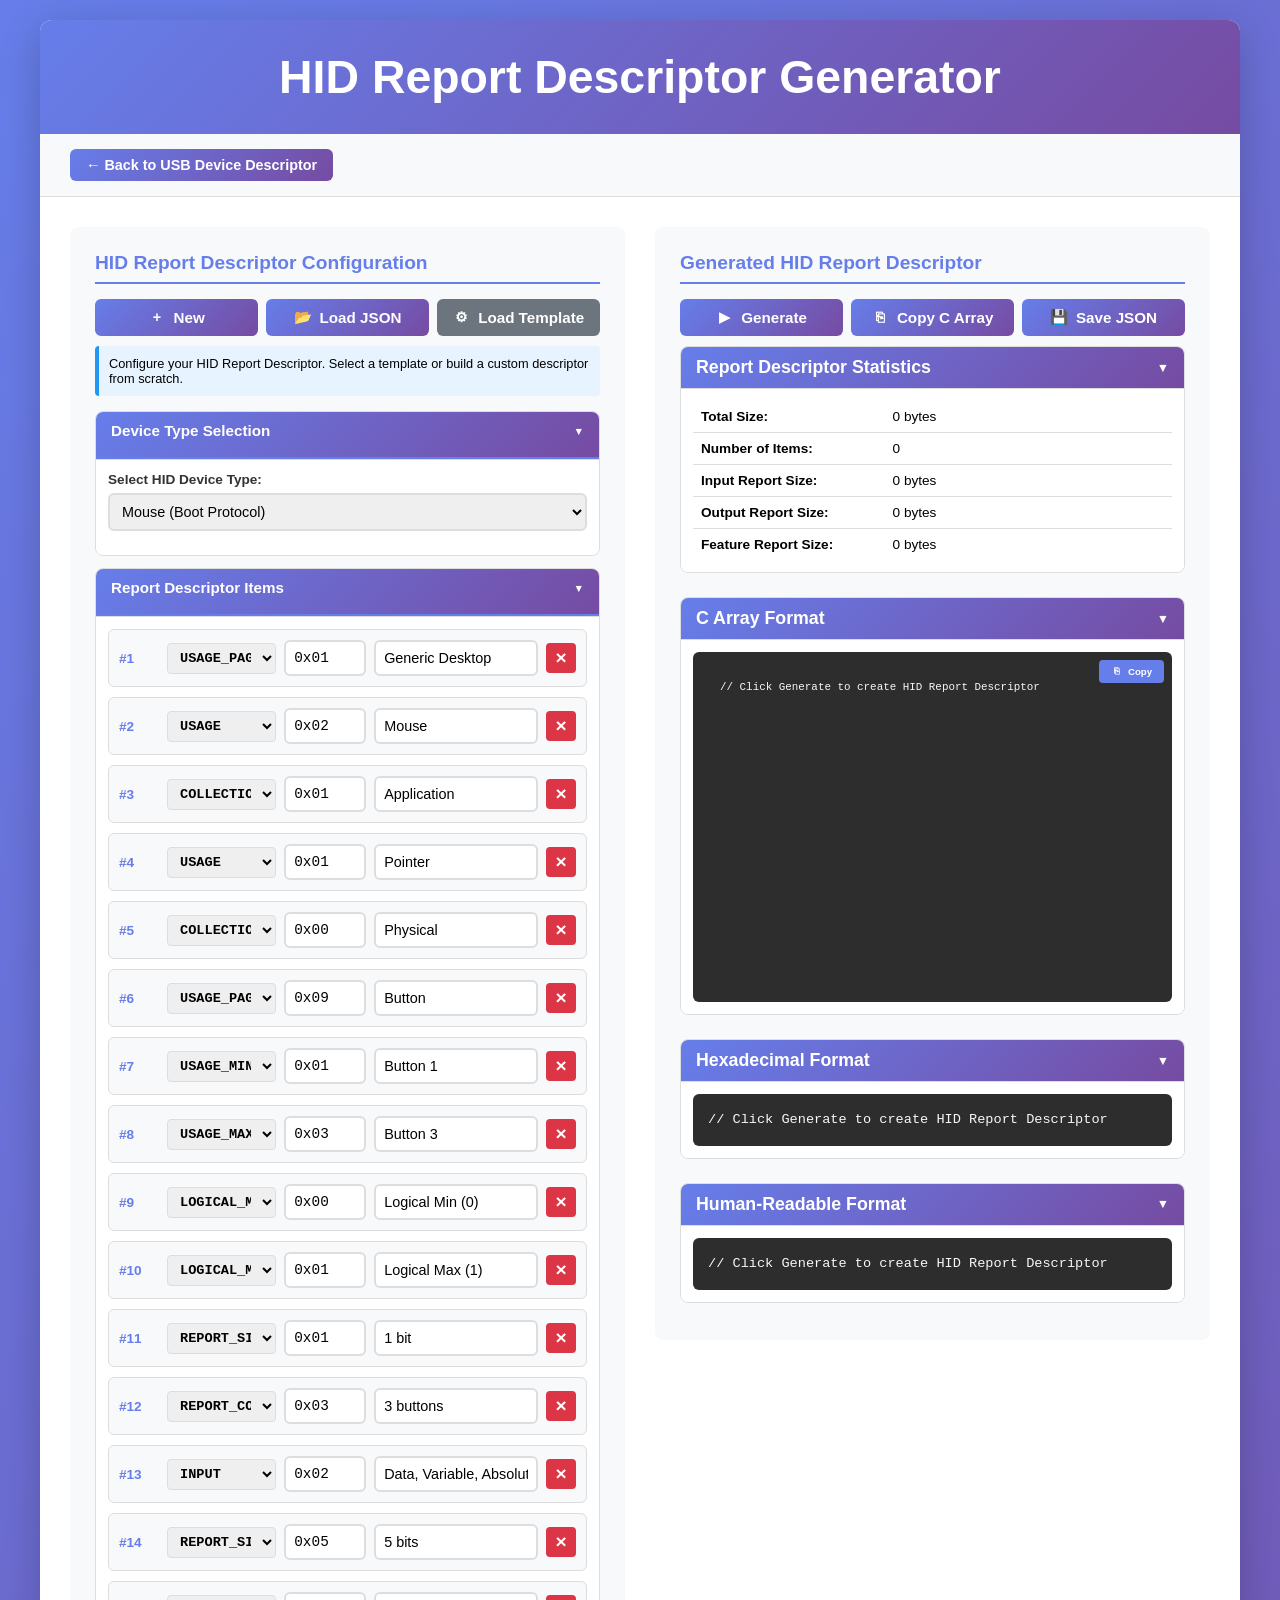
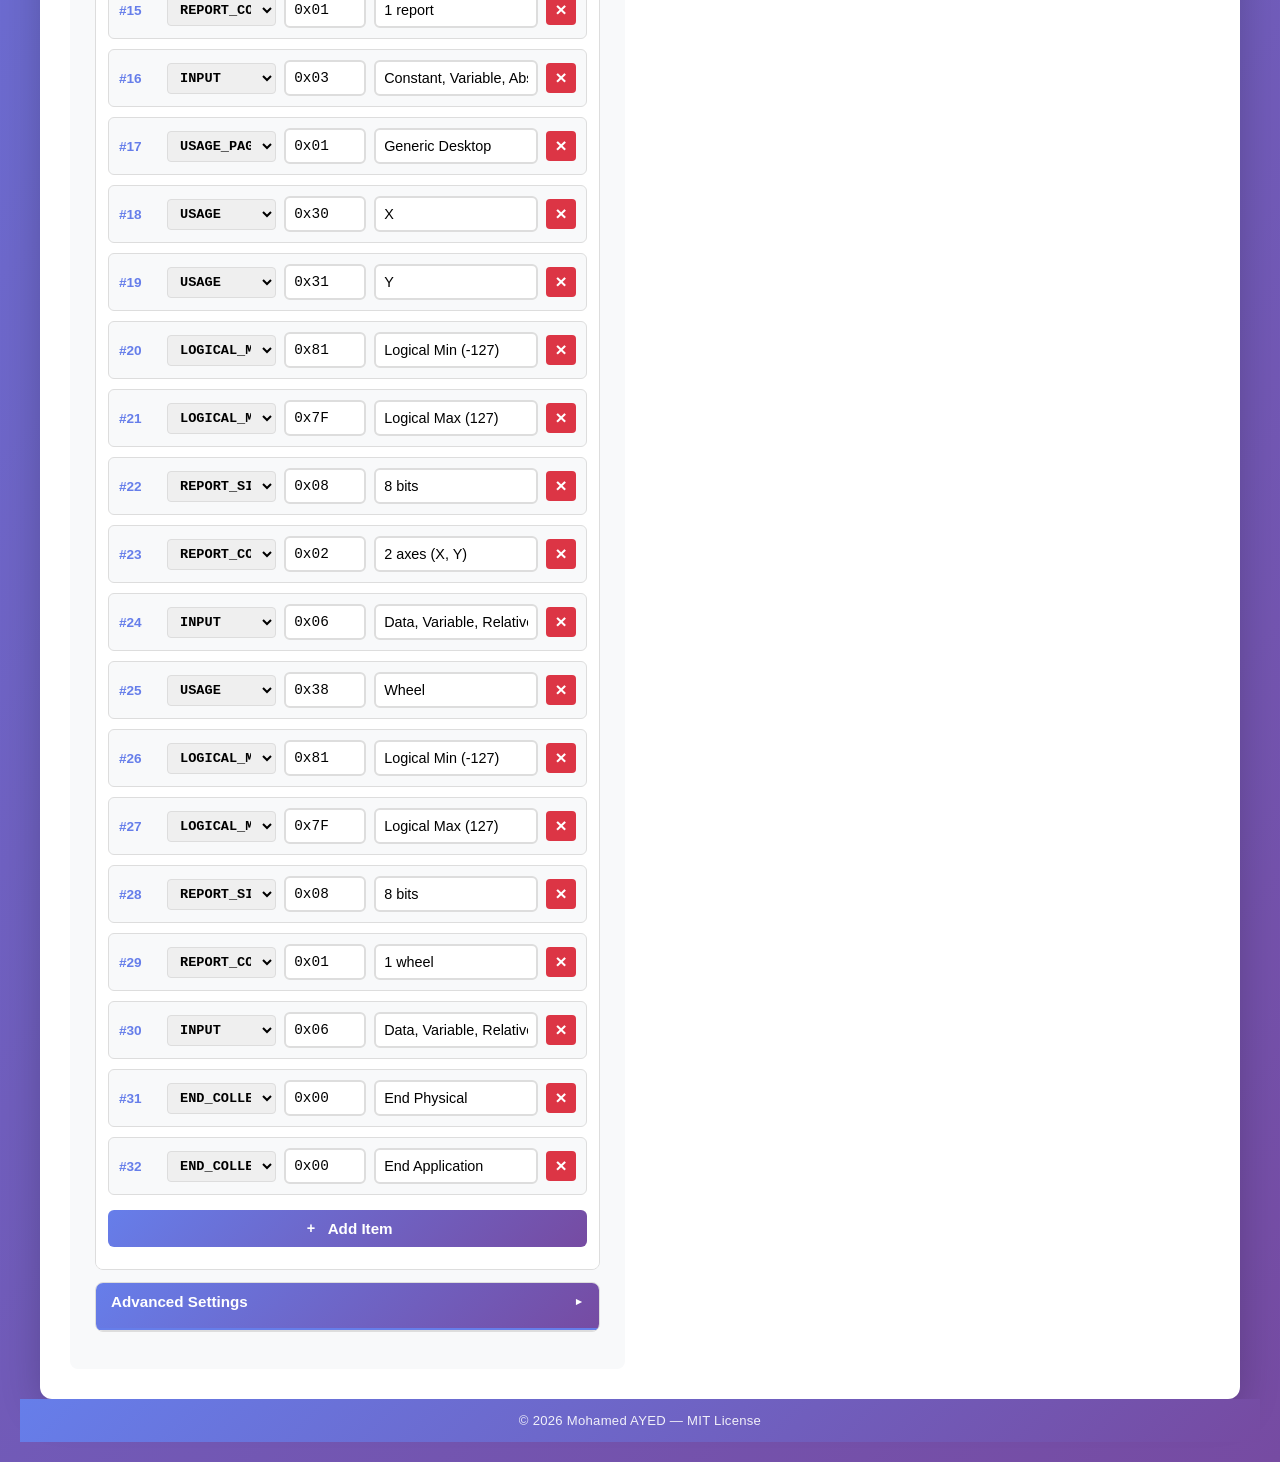
<file: hid_report_descriptor.html>
<!DOCTYPE html>
<html lang="en">
<head>
    <meta charset="UTF-8">
    <meta name="viewport" content="width=device-width, initial-scale=1.0">
    <title>HID Report Descriptor Generator</title>
    <link rel="stylesheet" href="styles.css">
</head>
<body>
    <div class="container">
        <header>
            <h1>HID Report Descriptor Generator</h1>
        </header>

        <nav class="navigation">
            <a href="index.html" class="nav-link">← Back to USB Device Descriptor</a>
        </nav>

        <div class="content">
            <div class="form-section">
                <h2>HID Report Descriptor Configuration</h2>

                <div class="button-group">
                    <button type="button" class="btn-generate btn-with-icon" onclick="newDescriptor()" aria-label="Create new HID report descriptor">
                        <span class="btn-icon" aria-hidden="true">+</span>
                        <span class="btn-label">New</span>
                    </button>
                    <button type="button" class="btn-generate btn-with-icon" onclick="loadJSON()" aria-label="Load HID report JSON file">
                        <span class="btn-icon" aria-hidden="true">&#x1F4C2;</span>
                        <span class="btn-label">Load JSON</span>
                    </button>
                    <button type="button" class="btn-reset btn-with-icon" onclick="loadTemplate()" aria-label="Load HID report template">
                        <span class="btn-icon" aria-hidden="true">&#x2699;</span>
                        <span class="btn-label">Load Template</span>
                    </button>
                </div>

                <div class="info-box">
                    Configure your HID Report Descriptor. Select a template or build a custom descriptor from scratch.
                </div>

                <form id="hidReportForm">
                    <!-- HID Device Type Selection -->
                    <div class="card">
                        <div class="card-header">
                            <h2 class="mb-0">
                                <button class="btn-collapse" type="button" onclick="toggleCollapse('collapseDeviceType', this)" aria-expanded="true">
                                    Device Type Selection
                                </button>
                            </h2>
                        </div>
                        <div id="collapseDeviceType" class="collapse show">
                            <div class="card-body">
                                <div class="form-group">
                                    <label for="deviceType">Select HID Device Type:</label>
                                    <select id="deviceType" onchange="loadDeviceTemplate()">
                                        <option value="custom">Custom</option>
                                        <option value="mouse" selected>Mouse (Boot Protocol)</option>
                                        <option value="mouse-absolute">Mouse (Absolute Positioning)</option>
                                        <option value="keyboard">Keyboard (Boot Protocol)</option>
                                        <option value="gamepad">Game Controller / Gamepad</option>
                                        <option value="joystick">Joystick</option>
                                        <option value="consumer">Consumer Control</option>
                                        <option value="vendor">Vendor-Specific</option>
                                    </select>
                                </div>
                            </div>
                        </div>
                    </div>

                    <!-- Report Descriptor Items -->
                    <div class="card">
                        <div class="card-header">
                            <h2 class="mb-0">
                                <button class="btn-collapse" type="button" onclick="toggleCollapse('collapseReportItems', this)" aria-expanded="true">
                                    Report Descriptor Items
                                </button>
                            </h2>
                        </div>
                        <div id="collapseReportItems" class="collapse show">
                            <div class="card-body">
                                <div id="reportItemsContainer">
                                    <!-- Report items will be dynamically generated here -->
                                </div>
                                <div class="button-group">
                                    <button type="button" class="btn-generate btn-with-icon" onclick="addReportItem()" aria-label="Add report descriptor item">
                                        <span class="btn-icon" aria-hidden="true">+</span>
                                        <span class="btn-label">Add Item</span>
                                    </button>
                                </div>
                            </div>
                        </div>
                    </div>

                    <!-- Advanced Settings -->
                    <div class="card">
                        <div class="card-header">
                            <h2 class="mb-0">
                                <button class="btn-collapse collapsed" type="button" onclick="toggleCollapse('collapseAdvanced', this)" aria-expanded="false">
                                    Advanced Settings
                                </button>
                            </h2>
                        </div>
                        <div id="collapseAdvanced" class="collapse">
                            <div class="card-body">
                                <div class="form-group">
                                    <label>
                                        <input type="checkbox" id="useReportId" onchange="updateAdvancedSettings()">
                                        Use Report IDs (for multiple reports)
                                    </label>
                                </div>
                                <div class="form-group">
                                    <label for="reportIdCount">Number of Reports:</label>
                                    <input type="number" id="reportIdCount" min="1" max="255" value="1" disabled>
                                </div>
                            </div>
                        </div>
                    </div>
                </form>
            </div>

            <!-- Output Section -->
            <div class="output-section">
                <h2>Generated HID Report Descriptor</h2>

                <div class="button-group">
                    <button type="button" class="btn-generate btn-with-icon" onclick="generateOutput()" aria-label="Generate HID report outputs">
                        <span class="btn-icon" aria-hidden="true">&#x25B6;</span>
                        <span class="btn-label">Generate</span>
                    </button>
                    <button type="button" class="btn-generate btn-with-icon" onclick="copyToClipboard('outputC')" aria-label="Copy C array output">
                        <span class="btn-icon" aria-hidden="true">&#x2398;</span>
                        <span class="btn-label">Copy C Array</span>
                    </button>
                    <button type="button" class="btn-generate btn-with-icon" onclick="saveJSON()" aria-label="Save HID report configuration as JSON">
                        <span class="btn-icon" aria-hidden="true">&#x1F4BE;</span>
                        <span class="btn-label">Save JSON</span>
                    </button>
                </div>

                <div class="output-card-list">
                    <!-- Report Descriptor Statistics -->
                    <div class="card output-card">
                        <div class="card-header">
                            <h3 class="mb-0">
                                <button class="btn-collapse" type="button" onclick="toggleCollapse('collapseReportStats', this)" aria-expanded="true">
                                    Report Descriptor Statistics
                                </button>
                            </h3>
                        </div>
                        <div id="collapseReportStats" class="collapse show">
                            <div class="card-body">
                                <table class="stats-table">
                                    <tr>
                                        <td><strong>Total Size:</strong></td>
                                        <td id="totalSize">0 bytes</td>
                                    </tr>
                                    <tr>
                                        <td><strong>Number of Items:</strong></td>
                                        <td id="itemCount">0</td>
                                    </tr>
                                    <tr>
                                        <td><strong>Input Report Size:</strong></td>
                                        <td id="inputReportSize">0 bytes</td>
                                    </tr>
                                    <tr>
                                        <td><strong>Output Report Size:</strong></td>
                                        <td id="outputReportSize">0 bytes</td>
                                    </tr>
                                    <tr>
                                        <td><strong>Feature Report Size:</strong></td>
                                        <td id="featureReportSize">0 bytes</td>
                                    </tr>
                                </table>
                            </div>
                        </div>
                    </div>

                    <!-- C Array Output -->
                    <div class="card output-card">
                        <div class="card-header">
                            <h3 class="mb-0">
                                <button class="btn-collapse" type="button" onclick="toggleCollapse('collapseCArray', this)" aria-expanded="true">
                                    C Array Format
                                </button>
                            </h3>
                        </div>
                        <div id="collapseCArray" class="collapse show">
                            <div class="card-body">
                                <div class="output-box">
                                    <button class="copy-button btn-with-icon" onclick="copyToClipboard('outputC', this)">
                                        <span class="btn-icon" aria-hidden="true">&#x2398;</span>
                                        <span class="btn-label">Copy</span>
                                    </button>
                                    <pre id="outputC" class="code-output">// Click Generate to create HID Report Descriptor</pre>
                                </div>
                            </div>
                        </div>
                    </div>

                    <!-- Hex Output -->
                    <div class="card output-card">
                        <div class="card-header">
                            <h3 class="mb-0">
                                <button class="btn-collapse" type="button" onclick="toggleCollapse('collapseHexFormat', this)" aria-expanded="true">
                                    Hexadecimal Format
                                </button>
                            </h3>
                        </div>
                        <div id="collapseHexFormat" class="collapse show">
                            <div class="card-body">
                                <pre id="outputHex" class="code-output">// Click Generate to create HID Report Descriptor</pre>
                            </div>
                        </div>
                    </div>

                    <!-- Human-Readable Format -->
                    <div class="card output-card">
                        <div class="card-header">
                            <h3 class="mb-0">
                                <button class="btn-collapse" type="button" onclick="toggleCollapse('collapseReadableFormat', this)" aria-expanded="true">
                                    Human-Readable Format
                                </button>
                            </h3>
                        </div>
                        <div id="collapseReadableFormat" class="collapse show">
                            <div class="card-body">
                                <pre id="outputReadable" class="code-output">// Click Generate to create HID Report Descriptor</pre>
                            </div>
                        </div>
                    </div>
                </div>
            </div>
        </div>
    </div>

    <script src="hid_report_script.js"></script>

    <footer class="site-footer">
        &copy; 2026 Mohamed AYED &mdash; MIT License
    </footer>
</body>
</html>
</file>
<file: styles.css>
* {
    margin: 0;
    padding: 0;
    box-sizing: border-box;
}

body {
    font-family: 'Segoe UI', Tahoma, Geneva, Verdana, sans-serif;
    background: linear-gradient(135deg, #667eea 0%, #764ba2 100%);
    padding: 20px;
    min-height: 100vh;
}

.container {
    max-width: 1200px;
    margin: 0 auto;
    background: white;
    border-radius: 12px;
    box-shadow: 0 10px 40px rgba(0, 0, 0, 0.2);
    overflow: hidden;
}

header {
    background: linear-gradient(135deg, #667eea 0%, #764ba2 100%);
    color: white;
    padding: 30px;
    text-align: center;
}

header h1 {
    font-size: 2.9em;
    margin-bottom: 0;
}

header p {
    opacity: 0.9;
    font-size: 1.1em;
}

.content {
    display: grid;
    grid-template-columns: repeat(2, minmax(0, 1fr));
    gap: 30px;
    padding: 30px;
    max-width: 100%;
    align-items: start;
}

.form-section, .output-section {
    background: #f8f9fa;
    padding: 25px;
    border-radius: 8px;
    width: 100%;
    min-width: 0;
}

.form-section h2, .output-section h2 {
    color: #667eea;
    margin-bottom: 15px;
    font-size: 1.2em;
    border-bottom: 2px solid #667eea;
    padding-bottom: 8px;
}

.form-group {
    margin-bottom: 12px;
}

.string-field-group {
    margin-bottom: 16px;
}

.string-field-group-title {
    color: #333;
    font-weight: 700;
    font-size: 0.95em;
    margin-bottom: 10px;
}

.string-field-grid {
    display: grid;
    grid-template-columns: 110px minmax(0, 1fr) 150px;
    gap: 12px;
    align-items: start;
}

.string-field-grid .form-group {
    margin-bottom: 0;
}

.string-field-grid input[readonly] {
    background: #f3f6fb;
    color: #555;
}

label {
    display: block;
    margin-bottom: 6px;
    color: #333;
    font-weight: 600;
    font-size: 0.85em;
}

.label-help {
    font-weight: normal;
    font-size: 0.75em;
    color: #666;
    margin-left: 5px;
}

input[type="text"],
input[type="number"],
select {
    width: 100%;
    padding: 8px;
    border: 2px solid #ddd;
    border-radius: 6px;
    font-size: 0.9em;
    transition: border-color 0.3s;
}

input:focus, select:focus {
    outline: none;
    border-color: #667eea;
}

.button-group {
    display: flex;
    gap: 8px;
    margin-top: 15px;
    margin-bottom: 10px;
}

button {
    flex: 1;
    padding: 10px;
    border: none;
    border-radius: 6px;
    font-size: 0.95em;
    font-weight: 600;
    cursor: pointer;
    transition: all 0.3s;
}

.btn-with-icon {
    display: inline-flex;
    align-items: center;
    justify-content: center;
    gap: 8px;
}

.btn-icon {
    display: inline-flex;
    align-items: center;
    justify-content: center;
    min-width: 1.2em;
    font-size: 0.95em;
    line-height: 1;
}

.btn-label {
    white-space: nowrap;
}

.btn-generate {
    background: linear-gradient(135deg, #667eea 0%, #764ba2 100%);
    color: white;
}

.btn-generate:hover {
    transform: translateY(-2px);
    box-shadow: 0 5px 15px rgba(102, 126, 234, 0.4);
}

.btn-reset {
    background: #6c757d;
    color: white;
}

.btn-reset:hover {
    background: #5a6268;
}

.output-tabs {
    display: flex;
    gap: 8px;
    margin-bottom: 10px;
}

.tab-button {
    flex: 1;
    padding: 8px;
    background: white;
    border: 2px solid #667eea;
    color: #667eea;
    border-radius: 6px;
    cursor: pointer;
    font-weight: 600;
    font-size: 0.85em;
    transition: all 0.3s;
}

.tab-button.active {
    background: #667eea;
    color: white;
}

.tab-content {
    display: none;
}

.tab-content.active {
    display: block;
}

.output-box {
    background: #2d2d2d;
    color: #f8f8f2;
    padding: 12px;
    border-radius: 6px;
    font-family: 'Courier New', monospace;
    font-size: 0.8em;
    line-height: 1.5;
    overflow-x: auto;
    min-height: 350px;
    max-height: 700px;
    overflow-y: auto;
    position: relative;
    width: 100%;
    box-sizing: border-box;
}

.copy-button {
    position: absolute;
    top: 8px;
    right: 8px;
    padding: 6px 12px;
    background: #667eea;
    color: white;
    border: none;
    border-radius: 4px;
    cursor: pointer;
    font-size: 0.75em;
    transition: background 0.3s;
}

.copy-button.btn-with-icon {
    gap: 6px;
}

.copy-button:hover {
    background: #5568d3;
}

.descriptor-value {
    color: #50fa7b;
}

.descriptor-comment {
    color: #6272a4;
}

.descriptor-keyword {
    color: #ff79c6;
}

@media (max-width: 968px) {
    .content {
        grid-template-columns: 1fr;
    }

    .string-field-grid {
        grid-template-columns: 1fr;
    }
}

.info-box {
    background: #e7f3ff;
    border-left: 4px solid #2196F3;
    padding: 10px;
    margin-bottom: 15px;
    border-radius: 4px;
    font-size: 0.8em;
}

.card {
    border: 1px solid #ddd;
    border-radius: 8px;
    margin-bottom: 12px;
    overflow: hidden;
}

#class-config-cards > .card {
    border: none;
    background: transparent;
    margin-bottom: 0;
    overflow: visible;
}

#class-config-cards > .card > .card-header {
    display: none;
}

#class-config-cards > .card > .collapse {
    max-height: none;
    overflow: visible;
}

#class-config-cards > .card > .card-body,
#class-config-cards > .card > .collapse > .card-body {
    padding: 0;
    background: transparent;
}

.card-header {
    background: linear-gradient(135deg, #667eea 0%, #764ba2 100%);
    padding: 0;
    border-bottom: 1px solid #ddd;
}

.card-header h2 {
    margin: 0;
    font-size: 1em;
}

.card-header .btn-collapse {
    width: 100%;
    text-align: left;
    padding: 10px 15px;
    background: transparent;
    border: none;
    color: white;
    font-size: 0.95em;
    font-weight: 600;
    cursor: pointer;
    display: flex;
    justify-content: space-between;
    align-items: center;
    transition: background 0.3s;
}

.card-header .btn-collapse:hover {
    background: rgba(255, 255, 255, 0.1);
}

.card-header .btn-collapse::after {
    content: '▼';
    font-size: 0.7em;
    transition: transform 0.3s;
}

.card-header .btn-collapse.collapsed::after {
    transform: rotate(-90deg);
}

.class-card-header {
    display: flex;
    align-items: center;
    justify-content: space-between;
    gap: 10px;
}

.class-card-header .class-title-wrap {
    flex: 1;
}

.class-reorder-actions {
    display: flex;
    gap: 6px;
    align-items: center;
}

.class-reorder-button {
    border: 1px solid #d0d7e2;
    background: #f8f9fc;
    color: #334155;
    border-radius: 6px;
    width: 30px;
    height: 30px;
    cursor: pointer;
    font-size: 0.9rem;
    line-height: 1;
    display: inline-flex;
    align-items: center;
    justify-content: center;
}

.class-reorder-icon {
    font-size: 0.8rem;
    line-height: 1;
}

.class-reorder-button:hover:not(:disabled) {
    background: #eef2ff;
}

.class-reorder-button:disabled {
    opacity: 0.45;
    cursor: not-allowed;
}

.card-body {
    padding: 12px;
    background: white;
}

.card-body .usb-class-table {
    margin: -20px;
    width: calc(100% + 40px);
}

.output-card-list {
    display: grid;
    gap: 12px;
}

.output-section .output-card {
    background: white;
    border: 1px solid #ddd;
    border-radius: 8px;
    overflow: hidden;
}

.output-section .output-card .card-header h3 {
    margin: 0;
}

.collapse {
    max-height: 0;
    overflow: hidden;
    transition: max-height 0.3s ease-out;
}

.collapse.show {
    max-height: 5000px;
    transition: max-height 0.5s ease-in;
}

.usb-class-table {
    width: 100%;
    border-collapse: collapse;
    background: white;
}

.usb-class-table thead {
    background: linear-gradient(135deg, #667eea 0%, #764ba2 100%);
    color: white;
}

.usb-class-table th,
.usb-class-table td {
    padding: 8px 10px;
    text-align: left;
    border-bottom: 1px solid #ddd;
    font-size: 0.85em;
}

.usb-class-table th {
    font-weight: 600;
    font-size: 0.8em;
}

.usb-class-table tbody tr:hover {
    background-color: #f8f9fa;
}

.usb-class-table tbody tr:last-child td {
    border-bottom: none;
}

.toggle-switch {
    position: relative;
    display: inline-block;
    width: 50px;
    height: 24px;
}

.toggle-switch input {
    opacity: 0;
    width: 0;
    height: 0;
}

.toggle-slider {
    position: absolute;
    cursor: pointer;
    top: 0;
    left: 0;
    right: 0;
    bottom: 0;
    background-color: #ccc;
    transition: 0.4s;
    border-radius: 24px;
}

.toggle-slider:before {
    position: absolute;
    content: "";
    height: 18px;
    width: 18px;
    left: 3px;
    bottom: 3px;
    background-color: white;
    transition: 0.4s;
    border-radius: 50%;
}

.toggle-switch input:checked + .toggle-slider {
    background-color: #667eea;
}

.toggle-switch input:checked + .toggle-slider:before {
    transform: translateX(26px);
}

.toggle-switch input:disabled + .toggle-slider {
    cursor: not-allowed;
    opacity: 0.7;
}

.usb-class-code {
    color: #667eea;
    font-family: 'Courier New', monospace;
    font-weight: 600;
}

.info-icon {
    display: inline-flex;
    align-items: center;
    justify-content: center;
    width: 18px;
    height: 18px;
    margin-left: 6px;
    background: #667eea;
    color: white;
    border-radius: 50%;
    font-size: 0.75em;
    font-weight: bold;
    cursor: help;
    position: relative;
    transition: background 0.3s;
}

.info-icon:hover {
    background: #764ba2;
}

.info-icon::before {
    content: attr(data-tooltip);
    position: absolute;
    bottom: 125%;
    left: 50%;
    transform: translateX(-50%);
    background: #333;
    color: white;
    padding: 8px 10px;
    border-radius: 6px;
    font-size: 0.85em;
    white-space: normal;
    width: 200px;
    text-align: center;
    opacity: 0;
    pointer-events: none;
    transition: opacity 0.3s;
    z-index: 1000;
    font-weight: normal;
    line-height: 1.4;
}

.info-icon::after {
    content: '';
    position: absolute;
    bottom: 115%;
    left: 50%;
    transform: translateX(-50%);
    border: 5px solid transparent;
    border-top-color: #333;
    opacity: 0;
    pointer-events: none;
    transition: opacity 0.3s;
    z-index: 1000;
}

.info-icon:hover::before,
.info-icon:hover::after {
    opacity: 1;
}

.sr-only {
    position: absolute;
    width: 1px;
    height: 1px;
    padding: 0;
    margin: -1px;
    overflow: hidden;
    clip: rect(0, 0, 0, 0);
    white-space: nowrap;
    border: 0;
}

/* Navigation Styles */
.navigation {
    background: #f8f9fa;
    padding: 15px 30px;
    border-bottom: 1px solid #ddd;
}

.nav-link {
    display: inline-block;
    padding: 8px 16px;
    background: linear-gradient(135deg, #667eea 0%, #764ba2 100%);
    color: white;
    text-decoration: none;
    border-radius: 6px;
    font-weight: 600;
    font-size: 0.9em;
    transition: all 0.3s;
}

.nav-link:hover {
    transform: translateY(-2px);
    box-shadow: 0 5px 15px rgba(102, 126, 234, 0.4);
}

/* HID Report Item Styles */
.report-item {
    margin-bottom: 10px;
    padding: 10px;
    background: #f8f9fa;
    border: 1px solid #ddd;
    border-radius: 6px;
}

.report-item-header {
    display: grid;
    grid-template-columns: 40px 2fr 1.5fr 3fr 30px;
    gap: 8px;
    align-items: center;
}

.report-item-index {
    font-weight: 600;
    color: #667eea;
    font-size: 0.85em;
}

.report-item-tag,
.report-item-value,
.report-item-comment {
    padding: 6px 8px;
    border: 1px solid #ddd;
    border-radius: 4px;
    font-size: 0.85em;
}

.report-item-tag {
    font-family: 'Courier New', monospace;
    font-weight: 600;
}

.report-item-value {
    font-family: 'Courier New', monospace;
}

.btn-delete {
    width: 30px;
    height: 30px;
    padding: 0;
    background: #dc3545;
    color: white;
    border: none;
    border-radius: 4px;
    font-size: 1.2em;
    font-weight: bold;
    cursor: pointer;
    transition: background 0.3s;
}

.btn-delete:hover {
    background: #c82333;
}

/* Stats Table */
.stats-table {
    width: 100%;
    border-collapse: collapse;
}

.stats-table tr {
    border-bottom: 1px solid #ddd;
}

.stats-table tr:last-child {
    border-bottom: none;
}

.stats-table td {
    padding: 8px;
    font-size: 0.85em;
}

.stats-table td:first-child {
    width: 40%;
}

/* Code Output */
.code-output {
    background: #2d2d2d;
    color: #f8f8f2;
    padding: 15px;
    border-radius: 6px;
    font-family: 'Courier New', monospace;
    font-size: 0.85em;
    line-height: 1.6;
    overflow-x: auto;
    white-space: pre;
    margin: 0;
}

/* Responsive adjustments for HID Report page */
@media (max-width: 768px) {
    .report-item-header {
        grid-template-columns: 1fr;
        gap: 6px;
    }

    .report-item-index {
        grid-column: 1;
    }
}

/* Footer */
.site-footer {
    background: linear-gradient(135deg, #667eea 0%, #764ba2 100%);
    color: rgba(255, 255, 255, 0.9);
    text-align: center;
    padding: 14px 20px;
    font-size: 0.82em;
    letter-spacing: 0.02em;
}

.site-footer a {
    color: white;
    text-decoration: none;
    font-weight: 600;
}

.site-footer a:hover {
    text-decoration: underline;
}
</file>
